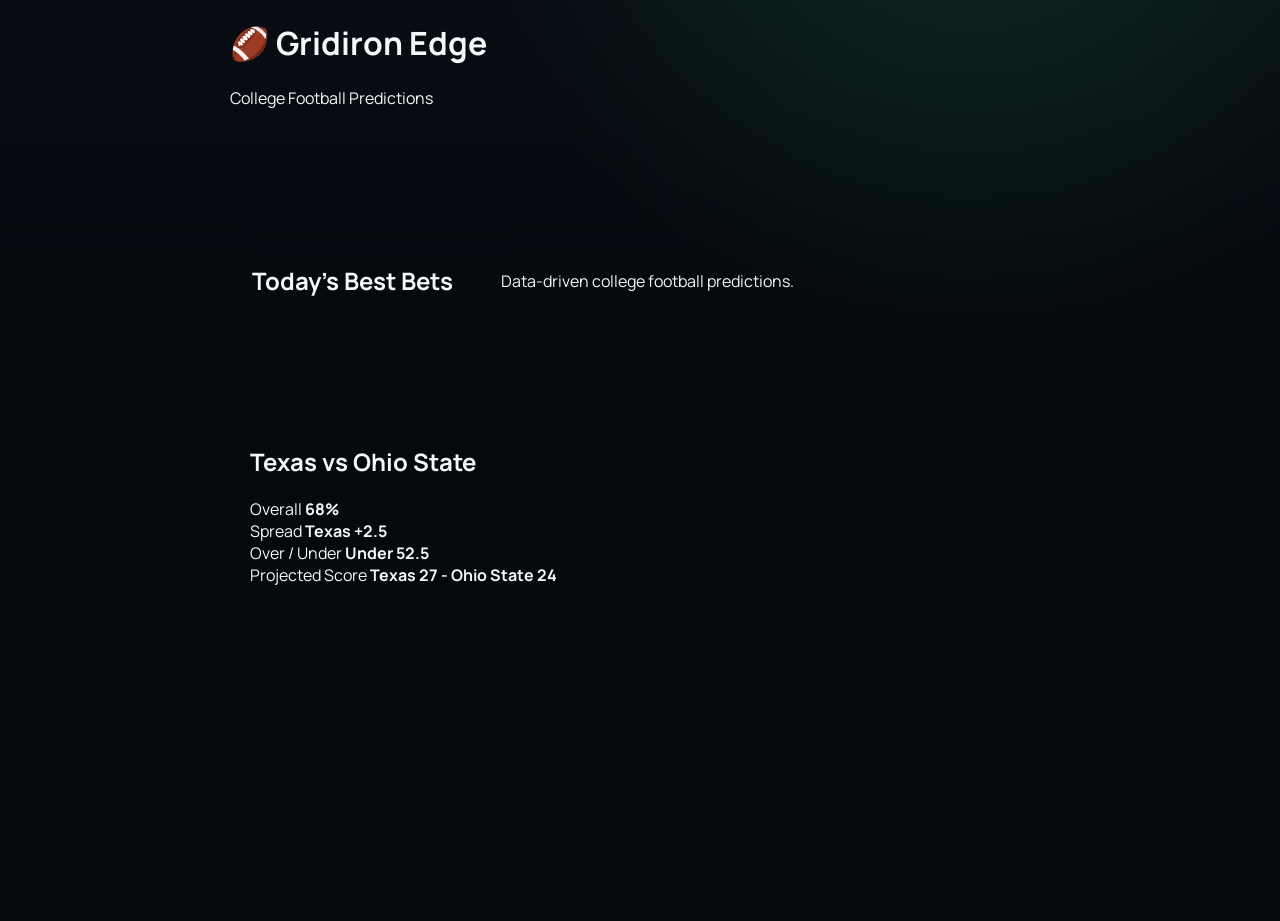
<file: ├── index.html>
<!DOCTYPE html>
<html lang="en">
<head>
    <meta charset="UTF-8">
    <meta name="viewport" content="width=device-width, initial-scale=1.0">

    <title>Gridiron Edge</title>

    <link rel="stylesheet" href="style.css">
</head>

<body>

    <header>
        <h1>🏈 Gridiron Edge</h1>
        <p>College Football Predictions</p>
    </header>

    <main>

        <section class="hero">
            <h2>Today's Best Bets</h2>
            <p>Data-driven college football predictions.</p>
        </section>

        <section id="games">

            <div class="game-card">

                <h2>Texas vs Ohio State</h2>

                <div class="prediction">
                    <span>Overall</span>
                    <strong>68%</strong>
                </div>

                <div class="prediction">
                    <span>Spread</span>
                    <strong>Texas +2.5</strong>
                </div>

                <div class="prediction">
                    <span>Over / Under</span>
                    <strong>Under 52.5</strong>
                </div>

                <div class="prediction">
                    <span>Projected Score</span>
                    <strong>Texas 27 - Ohio State 24</strong>
                </div>

            </div>

        </section>

    </main>

    <script src="script.js"></script>

</body>
</html>
<!-- Gridiron Edge -->
</file>
<file: style.css>
@import url('https://fonts.googleapis.com/css2?family=Manrope:wght@400;500;600;700;800&display=swap');

:root{--bg:#05080d;--panel:#0c121a;--panel2:#111a24;--panel3:#151f2a;--line:#202c38;--line2:#2b3a48;--text:#f5f8fa;--muted:#8e9ba8;--green:#44f09a;--green2:#24c97d;--red:#ff6b7d;--amber:#f2c45c;--shadow:0 18px 60px rgba(0,0,0,.28)}
*{box-sizing:border-box}
html{scroll-behavior:smooth}
body{margin:0;min-height:100vh;background:radial-gradient(circle at 76% -15%,rgba(44,188,115,.16),transparent 34%),linear-gradient(180deg,#080d13 0,var(--bg) 42%);color:var(--text);font-family:Manrope,ui-sans-serif,system-ui,-apple-system,Segoe UI,sans-serif}
button,select,input{font:inherit}
.topbar{height:76px;padding:0 max(4vw,24px);display:flex;align-items:center;justify-content:space-between;border-bottom:1px solid rgba(255,255,255,.07);background:rgba(5,9,14,.84);position:sticky;top:0;z-index:10;backdrop-filter:blur(18px)}
.brand{display:flex;gap:13px;align-items:center;color:inherit;text-decoration:none}
.brand>span:last-child{display:grid;gap:2px}
.brand strong{font-size:17px;letter-spacing:-.3px}
.brand small{color:var(--muted);font-size:10px;letter-spacing:.45px;text-transform:uppercase}
.logo{width:43px;height:43px;border:1px solid rgba(68,240,154,.35);background:linear-gradient(145deg,#163525,#0c2117);color:var(--green);border-radius:12px;display:grid;place-items:center;font-weight:800;box-shadow:inset 0 0 18px rgba(68,240,154,.08)}
.status{display:flex;align-items:center;gap:9px;padding:8px 12px;border:1px solid var(--line);border-radius:999px;background:rgba(13,20,28,.75);color:var(--muted);font-size:11px;font-weight:600}
.dot{width:7px;height:7px;background:var(--amber);border-radius:50%;box-shadow:0 0 12px currentColor}.status.live .dot{background:var(--green)}.status.error .dot{background:var(--red)}
main{width:min(1320px,calc(100% - 40px));margin:0 auto 80px}
.hero{min-height:310px;display:flex;align-items:center;justify-content:space-between;gap:48px;padding:42px 2px 30px}
.eyebrow{margin:0 0 12px;color:var(--green);font-size:10px;letter-spacing:2.1px;font-weight:800}
.hero h1{max-width:820px;font-size:clamp(40px,5.8vw,72px);line-height:.99;letter-spacing:-4px;margin:0;font-weight:800}
.hero h1 span{background:linear-gradient(90deg,var(--green),#9dffc9);-webkit-background-clip:text;background-clip:text;color:transparent}
.hero-copy{max-width:620px;margin:20px 0 0;color:var(--muted);font-size:14px;line-height:1.75}
.refresh-card{min-width:190px;padding:22px;border:1px solid var(--line2);border-radius:18px;background:linear-gradient(145deg,rgba(22,41,31,.95),rgba(12,18,26,.95));display:grid;gap:6px;box-shadow:var(--shadow)}
.refresh-card span{color:var(--muted);font-size:9px;letter-spacing:1.2px;text-transform:uppercase}
.refresh-card strong{font-size:36px;line-height:1.2;color:var(--green)}
.refresh-card button{margin-top:10px;border:1px solid rgba(68,240,154,.3);border-radius:9px;background:rgba(68,240,154,.07);color:var(--green);padding:10px;cursor:pointer;font-size:11px;font-weight:700;transition:.2s}
.refresh-card button:hover{background:rgba(68,240,154,.14);transform:translateY(-1px)}
.controls{display:grid;grid-template-columns:140px 150px minmax(260px,1fr) 210px;gap:14px;padding:18px;border:1px solid var(--line);border-radius:16px;background:rgba(12,18,26,.94);box-shadow:0 12px 40px rgba(0,0,0,.18)}
label{font-size:9px;text-transform:uppercase;letter-spacing:1.15px;color:var(--muted);font-weight:700}
select,input{display:block;width:100%;height:44px;margin-top:7px;padding:0 13px;border:1px solid var(--line);border-radius:9px;background:#070c12;color:var(--text);outline:none;transition:.2s}
select:focus,input:focus{border-color:rgba(68,240,154,.58);box-shadow:0 0 0 3px rgba(68,240,154,.08)}
.summary{display:grid;grid-template-columns:repeat(4,1fr);gap:14px;margin:14px 0 22px}
.summary article{padding:18px 20px;background:linear-gradient(145deg,var(--panel2),var(--panel));border:1px solid var(--line);border-radius:13px}
.summary span{display:block;color:var(--muted);font-size:9px;text-transform:uppercase;letter-spacing:1.15px;font-weight:700}
.summary strong{display:block;margin-top:7px;font-size:20px;letter-spacing:-.5px}
.board{border:1px solid var(--line);border-radius:19px;background:rgba(11,17,24,.95);overflow:hidden;box-shadow:var(--shadow)}
.board-head{padding:23px 26px;display:flex;justify-content:space-between;align-items:center;border-bottom:1px solid var(--line);background:linear-gradient(180deg,rgba(20,30,40,.7),transparent)}
.board h2{margin:0;font-size:21px;letter-spacing:-.5px}
.legend{display:flex;gap:18px;color:var(--muted);font-size:10px}
.legend i{display:inline-block;width:7px;height:7px;border-radius:50%;margin-right:6px}.up{background:var(--green)}.down{background:var(--red)}
.games{display:grid;gap:12px;padding:14px;background:#070b10}
.game{display:grid;grid-template-columns:minmax(260px,1.75fr) repeat(3,minmax(155px,1fr)) 125px;border:1px solid var(--line);border-radius:14px;background:linear-gradient(145deg,#101923,#0c131b);overflow:hidden;transition:border-color .2s,transform .2s,box-shadow .2s}
.game:hover{border-color:#344656;transform:translateY(-1px);box-shadow:0 12px 30px rgba(0,0,0,.22)}
.matchup,.market,.movement{min-width:0;padding:21px 19px;border-right:1px solid var(--line);display:flex;flex-direction:column;justify-content:center}
.matchup{background:rgba(255,255,255,.014)}.movement{border-right:0}
.kickoff{font-size:9px;color:var(--muted);text-transform:uppercase;letter-spacing:.85px;font-weight:700}
.teams{margin-top:13px;display:grid;gap:9px}
.team{display:flex;justify-content:space-between;gap:12px;font-size:14px;font-weight:750}
.team small{color:var(--muted);font-weight:600}
.market span,.movement span{color:var(--muted);font-size:9px;text-transform:uppercase;letter-spacing:1px;font-weight:700}
.market strong,.movement strong{margin-top:8px;font-size:13px;line-height:1.45;letter-spacing:-.15px}
.market small{margin-top:7px;color:#71808e;font-size:9px;line-height:1.55}
.change{color:var(--green)!important}.change.negative{color:var(--red)!important}
.pill{align-self:flex-start;margin-top:8px;padding:4px 8px;border:1px solid var(--line);border-radius:999px;background:#151f29;color:var(--muted);font-size:9px}
.notice,.empty,.loading{padding:48px;text-align:center;color:var(--muted)}
.notice{margin:14px;padding:13px 18px;text-align:left;border:1px solid #58451d;border-radius:10px;background:#2a210f;color:#f3cd72}
.spinner{width:27px;height:27px;margin:auto;border:3px solid var(--line);border-top-color:var(--green);border-radius:50%;animation:spin .8s linear infinite}
.hidden{display:none}@keyframes spin{to{transform:rotate(360deg)}}
footer{display:flex;justify-content:center;gap:20px;flex-wrap:wrap;border-top:1px solid var(--line);padding:30px 20px;color:var(--muted);font-size:10px}footer strong{color:var(--green)}
@media(max-width:1050px){.game{grid-template-columns:minmax(240px,1.5fr) repeat(2,1fr)}.matchup{grid-row:span 2}.movement{border-top:1px solid var(--line)}}
@media(max-width:800px){main{width:min(100% - 28px,1320px)}.hero{min-height:260px}.hero h1{letter-spacing:-2.5px}.refresh-card{display:none}.controls{grid-template-columns:1fr 1fr}.search{grid-column:1/-1}.summary{grid-template-columns:1fr 1fr}.game{grid-template-columns:1fr 1fr}.matchup{grid-column:1/-1;grid-row:auto}.market,.movement{border-top:1px solid var(--line)}}
@media(max-width:520px){main{width:min(100% - 18px,1320px)}.topbar{height:68px;padding:0 14px}.brand small{display:none}.status{padding:7px 9px}.status span:last-child{max-width:105px;white-space:nowrap;overflow:hidden;text-overflow:ellipsis}.hero{min-height:230px;padding-top:32px}.hero h1{font-size:39px;letter-spacing:-2px}.hero-copy{font-size:12px}.controls{grid-template-columns:1fr;padding:14px}.search{grid-column:auto}.summary{gap:9px}.summary article{padding:14px}.summary strong{font-size:17px}.board-head{padding:19px}.legend{display:none}.games{padding:9px;gap:9px}.game{grid-template-columns:1fr}.matchup,.market,.movement{padding:17px;border-right:0}.market,.movement{border-top:1px solid var(--line)}}

.side-nav,.side-label{display:none}.game{cursor:pointer}.game:focus-visible{outline:2px solid var(--green);outline-offset:-2px}
@media(min-width:901px){body{padding-left:230px}.topbar{position:fixed;inset:0 auto 0 0;width:230px;height:100vh;padding:16px 12px;display:flex;flex-direction:column;align-items:stretch;justify-content:flex-start;border-right:1px solid var(--line);border-bottom:0;background:#0b1118}.brand{padding:0 4px 17px}.side-nav{display:grid;gap:7px;margin-top:12px}.side-nav a{display:flex;gap:11px;align-items:center;padding:12px;border:1px solid transparent;border-radius:9px;color:var(--muted);text-decoration:none;font-size:12px}.side-nav a:hover,.side-nav a.active{color:var(--green);border-color:#2c6849;background:#11291c}.side-label{display:block;margin-top:auto;padding:18px 8px 10px;border-top:1px solid var(--line);color:#657281;font-size:8px;font-weight:800;letter-spacing:1px}.status{background:#101821}.hero{min-height:300px}.controls,.summary,.board{width:min(1320px,calc(100% - 42px));margin-left:auto;margin-right:auto}}
@media(max-width:900px){.side-nav,.side-label{display:none}}
.games{grid-template-columns:repeat(auto-fit,minmax(340px,1fr));gap:12px;padding:14px}.game{display:grid;grid-template-columns:repeat(3,1fr);min-height:0;border:1px solid var(--line);border-radius:14px;margin:0;overflow:hidden}.matchup{grid-column:1/-1;min-height:160px;padding:19px 18px;border:0;border-top:3px solid var(--green);text-align:center}.kickoff{align-self:stretch;text-align:left}.teams{grid-template-columns:1fr auto 1fr;align-items:center;gap:14px;margin-top:22px}.teams:after{content:"@";grid-column:2;grid-row:1;color:var(--muted)}.team{display:grid;justify-content:center;text-align:center;font-size:18px}.team:first-child{grid-column:1;grid-row:1}.team:last-child{grid-column:3;grid-row:1}.team-logo{width:44px;height:44px;margin:0 auto 10px;object-fit:contain}.team-logo.fallback{display:grid;place-items:center;border-radius:50%;background:#14251c;color:var(--green);font-size:11px}.team small{margin-top:8px}.market{min-height:116px;padding:16px 12px;border-top:1px solid var(--line);text-align:center;justify-content:flex-start}.market strong{font-size:14px}.market small{font-size:8px;line-height:12}.movement{grid-column:1/-1;min-height:auto;padding:11px 16px;display:flex;flex-direction:row;align-items:center;justify-content:space-between;border-top:1px solid var(--line);background:#0b1219}.movement strong,.movement .pill{margin:0}.probability{grid-column:1/-1!important;display:grid!important;grid-template-columns:auto 1fr auto!important;align-items:center;gap:9px!important;padding:3px 0!important;border:0!important;background:transparent!important}.probability i{height:4px;overflow:hidden;border-radius:99px;background:#25313d}.probability b{display:block;height:100%;margin-left:auto;border-radius:99px;background:var(--green)}
.game-dialog{width:min(1120px,calc(100% - 28px));max-height:92vh;padding:0;border:1px solid var(--line);border-radius:18px;background:#091018;color:var(--text);box-shadow:0 30px 90px rgba(0,0,0,.65)}.game-dialog::backdrop{background:rgba(2,6,10,.82);backdrop-filter:blur(5px)}.dialog-shell{position:relative}.dialog-close{position:sticky;float:right;top:14px;margin:14px 14px 0 0;z-index:2;width:38px;height:38px;border:1px solid var(--line);border-radius:50%;background:#131d27;color:var(--text);font-size:22px;cursor:pointer}.detail-body{padding:32px}.detail-head{text-align:center;padding:8px 40px 24px}.detail-head h2{margin:0;font-size:clamp(30px,5vw,50px)}.detail-head p{color:var(--muted)}.score-projection{display:grid;grid-template-columns:1fr auto 1fr;align-items:center;gap:24px;padding:30px;border:1px solid var(--line);border-top:3px solid var(--green);border-radius:14px;background:linear-gradient(145deg,#111b25,#0c141c);text-align:center}.score-projection>div{display:grid;justify-items:center}.score-projection h3{margin:8px 0}.score-projection strong{font-size:54px}.score-projection small{color:var(--muted)}.score-projection>span{color:var(--muted)}.detail-probability{grid-column:1/-1!important;display:flex!important;width:100%;height:7px;overflow:hidden;border-radius:99px;background:#26313d}.detail-probability i:first-child{background:#66788a}.detail-probability i:last-child{background:var(--green)}.detail-section{margin-top:18px;padding:22px;border:1px solid var(--line);border-radius:14px;background:#0e161f}.section-title h3{margin:0 0 16px;font-size:20px}.comparison{border:1px solid var(--line);border-radius:10px;overflow:hidden}.comparison>div{display:grid;grid-template-columns:1fr 1.2fr 1fr;gap:12px;padding:11px 14px;border-bottom:1px solid var(--line);text-align:center}.comparison>div:last-child{border-bottom:0}.comparison-head{background:#131e28}.comparison span,.method-note{color:var(--muted);font-size:10px}.table-scroll{overflow:auto}table{width:100%;border-collapse:collapse;white-space:nowrap}th,td{padding:11px 12px;border-bottom:1px solid var(--line);text-align:left;font-size:10px}th{color:var(--green);font-size:9px;text-transform:uppercase}.player-team{margin-top:18px}.player-group{margin-top:12px;border:1px solid var(--line);border-radius:10px;overflow:hidden}.player-group h4{margin:0;padding:12px;background:#131e28}.detail-empty,.detail-loading{padding:50px;text-align:center;color:var(--muted)}
@media(max-width:700px){.detail-body{padding:16px}.score-projection{padding:20px 12px;gap:10px}.score-projection strong{font-size:40px}.score-projection h3{font-size:14px}.detail-section{padding:14px}.comparison>div{padding:9px 7px}.games{grid-template-columns:1fr}}

.game-dialog{width:100vw;max-width:none;height:100vh;max-height:none;border:0;border-radius:0}.dialog-shell{min-height:100%;background:radial-gradient(circle at 78% -10%,#143224 0,transparent 28%),var(--bg)}.detail-body{width:min(1220px,calc(100% - 40px));margin:auto;padding:30px 0 70px}.dialog-close{position:fixed;right:18px;top:10px}.detail-head{position:relative}.back-link{position:absolute;left:0;top:10px;color:var(--green);font-size:11px;text-decoration:none}.score-projection .team-logo{width:64px;height:64px}.projection-summary{grid-column:1/-1!important;width:100%;display:grid!important;grid-template-columns:repeat(3,1fr);border-top:1px solid var(--line);border-bottom:1px solid var(--line)}.projection-summary div{padding:15px}.projection-summary span{display:block;color:var(--muted);font-size:8px;text-transform:uppercase}.projection-summary b{display:block;margin-top:5px;color:var(--green)}.detail-prob-labels{grid-column:1/-1!important;width:100%;display:grid!important;grid-template-columns:1fr auto 1fr!important;text-align:left}.detail-prob-labels b:last-child{text-align:right}.detail-prob-labels span{color:var(--muted);font-size:8px}.keys-grid{display:grid;grid-template-columns:repeat(3,1fr);gap:10px}.keys-grid>div{display:grid;grid-template-columns:1fr auto;gap:6px;padding:15px;border:1px solid var(--line);border-left:3px solid var(--green);border-radius:9px;background:#111a23}.keys-grid span{grid-column:1/-1;color:var(--muted);font-size:9px}.keys-grid b{font-size:11px}.keys-grid strong{color:var(--green)}.ratings{display:grid;gap:16px;margin-top:22px}.rating-label{display:grid;grid-template-columns:1fr auto 1fr;font-size:9px}.rating-label span{text-align:center;color:var(--muted)}.rating-label b:last-child{text-align:right}.dual-bars{display:grid;grid-template-columns:1fr 1fr;gap:10px;margin-top:7px}.dual-bars i{height:6px;border-radius:99px;background:#24303b;overflow:hidden}.dual-bars i:first-child b{margin-left:auto;background:#7c8d9e}.dual-bars b{display:block;height:100%;border-radius:99px;background:var(--green)}.odds-table th:first-child{position:sticky;left:0;background:#131e28}.odds-table td:first-child{position:sticky;left:0;background:#0e161f;color:var(--green);font-weight:700}
@media(max-width:700px){.detail-body{width:calc(100% - 18px);padding-top:55px}.detail-head{padding-left:0;padding-right:0}.back-link{top:-34px}.projection-summary{grid-template-columns:1fr}.keys-grid{grid-template-columns:1fr}.score-projection .team-logo{width:48px;height:48px}}

/* Full-page Matchup Room */
.game-dialog[open]{inset:0;margin:0;width:100%;max-width:none;height:100dvh;max-height:none;padding:0;border:0;border-radius:0;background:#f3f5f7;color:#15202c;overflow-y:auto}
.game-dialog::backdrop{background:#f3f5f7}
.game-dialog .dialog-shell{min-height:100dvh;background:#f3f5f7;color:#15202c}
.game-dialog .detail-body{width:min(1320px,calc(100% - 48px));margin:0 auto;padding:58px 0 90px}
.game-dialog .dialog-close{position:fixed;z-index:20;right:22px;top:16px;float:none;margin:0;width:40px;height:40px;border:1px solid #d7dde4;border-radius:9px;background:#fff;color:#26384c;box-shadow:0 4px 14px rgba(20,40,60,.08)}
.game-dialog .detail-head{padding:0 60px 24px;text-align:left}
.game-dialog .detail-head .eyebrow,.game-dialog .section-title .eyebrow{color:#0879e6}
.game-dialog .detail-head h2{font-family:'Barlow Condensed',Inter,sans-serif;font-size:48px;letter-spacing:-.6px;color:#111820}
.game-dialog .detail-head p,.game-dialog .method-note{color:#677789}
.game-dialog .back-link{left:0;top:-35px;color:#0879e6;font-weight:700}
.game-dialog .score-projection{padding:34px;border:1px solid #d8dde3;border-top:4px solid #0879e6;border-radius:14px;background:#fff;color:#121923;box-shadow:0 6px 22px rgba(20,40,60,.05)}
.game-dialog .score-projection h3{font-family:'Barlow Condensed',Inter,sans-serif;font-size:28px}
.game-dialog .score-projection strong{font-family:'Barlow Condensed',Inter,sans-serif;font-size:64px;color:#111820}
.game-dialog .score-projection small,.game-dialog .projection-summary span,.game-dialog .detail-prob-labels span{color:#68798a}
.game-dialog .projection-summary{border-color:#e0e4e8}
.game-dialog .projection-summary b{color:#0768c6}
.game-dialog .detail-probability{background:#e2e7ec}
.game-dialog .detail-probability i:first-child{background:#8798aa}
.game-dialog .detail-probability i:last-child{background:#0879e6}
.game-dialog .detail-section{margin-top:20px;padding:24px;border:1px solid #d9dee4;border-radius:13px;background:#fff;color:#17212c;box-shadow:0 5px 18px rgba(20,40,60,.035)}
.game-dialog .section-title h3{font-family:'Barlow Condensed',Inter,sans-serif;font-size:27px;color:#111820}
.game-dialog .keys-grid>div{border-color:#dce1e6;border-left-color:#0879e6;background:#fff}
.game-dialog .keys-grid span,.game-dialog .comparison span,.game-dialog .rating-label span{color:#6b7c8d}
.game-dialog .keys-grid strong,.game-dialog table th{color:#0872da}
.game-dialog .comparison,.game-dialog .player-group{border-color:#dce1e6}
.game-dialog .comparison>div,.game-dialog th,.game-dialog td{border-color:#e1e5e9}
.game-dialog .comparison-head,.game-dialog .player-group h4{background:#f0f3f6;color:#17212c}
.game-dialog .dual-bars i{background:#e1e6eb}
.game-dialog .dual-bars i:first-child b{background:#8d9cac}
.game-dialog .dual-bars b{background:#0879e6}
.game-dialog .odds-table th:first-child{background:#f0f3f6}
.game-dialog .odds-table td:first-child{background:#fff;color:#0872da}
.game-dialog .detail-empty,.game-dialog .detail-loading{color:#677789}
@media(max-width:700px){.game-dialog .detail-body{width:calc(100% - 18px);padding-top:62px}.game-dialog .detail-head{padding:0 8px 20px}.game-dialog .detail-head h2{font-size:36px}.game-dialog .score-projection{padding:22px 12px}.game-dialog .score-projection strong{font-size:46px}.game-dialog .detail-section{padding:14px}.game-dialog .dialog-close{right:10px;top:10px}}

/* Team accents, graded picks, and light/dark modes */
.theme-toggle{margin:12px 0;padding:11px 12px;border:1px solid var(--line);border-radius:9px;background:#111a23;color:var(--text);cursor:pointer;font-size:10px;font-weight:700}.card-top{display:flex;align-items:center;justify-content:space-between;gap:10px}.game{border-top:3px solid var(--team-color,#3cff8f)}.game .matchup{border-top:0}.result-badge{display:inline-flex;align-items:center;padding:5px 8px;border-radius:6px;font-size:8px;font-weight:800;letter-spacing:.3px}.result-badge.covered{background:#143f32;color:#43dfa4}.result-badge.missed{background:#482d32;color:#ff7a86}.result-badge.push,.result-badge.pending{background:#293541;color:#aebbc7}.pick-results{display:grid;grid-template-columns:1fr 1fr;gap:10px}.pick-result{position:relative;padding:17px;border:1px solid var(--line);border-left:4px solid var(--team-color,#3cff8f);border-radius:9px;background:#111a23}.pick-result h4{margin:0 90px 6px 0;font-size:17px}.pick-result p{margin:0;color:var(--muted);font-size:9px}.pick-result .result-badge{position:absolute;right:13px;top:13px}.section-subtitle{margin:20px 0 10px;color:var(--muted);font-size:8px;font-weight:800;letter-spacing:1px;text-transform:uppercase}
.game-dialog .score-projection,.game-dialog .model-pick-card{border-top-color:var(--team-color,#0879e6)}.game-dialog .detail-probability i:last-child,.game-dialog .dual-bars b{background:var(--team-color,#0879e6)}.game-dialog .keys-grid>div,.game-dialog .pick-result{border-left-color:var(--team-color,#0879e6)}.game-dialog .keys-grid strong,.game-dialog .projection-summary b,.game-dialog table th,.game-dialog .odds-table td:first-child,.game-dialog .detail-head .eyebrow,.game-dialog .section-title .eyebrow{color:var(--team-color,#0879e6)}
.detail-tabs{position:sticky;top:0;z-index:8;display:flex;gap:8px;margin:0 0 22px;padding:10px 0;background:inherit;overflow-x:auto}.detail-tabs a{flex:none;padding:10px 13px;border:1px solid #d8dee5;border-radius:8px;background:#fff;color:#314255;text-decoration:none;font-size:10px;font-weight:700}.scoring-list{display:grid}.scoring-list>div{display:grid;grid-template-columns:100px 180px 1fr auto;gap:12px;align-items:center;padding:12px 4px;border-bottom:1px solid #e1e5e9}.scoring-list span{color:#718195;font-size:9px}.scoring-list b{font-size:10px}.scoring-list p{margin:0;font-size:10px}.scoring-list strong{font-size:13px}
body.theme-light{--bg:#f3f5f7;--panel:#fff;--panel2:#f8fafb;--line:#d9dfe5;--text:#151c24;--muted:#68788a;--green:#0879e6;background:#f3f5f7;color:#151c24}
body.theme-light .topbar{background:#eef1f5;border-color:#d7dde3}body.theme-light .logo{background:#e6f2ff;border-color:#9dcbf6;color:#0872da}body.theme-light .side-nav a{color:#526174}body.theme-light .side-nav a:hover,body.theme-light .side-nav a.active{background:#dcecff;border-color:#8fc4f7;color:#0768c6}body.theme-light .theme-toggle,body.theme-light .status{background:#fff;border-color:#d8dee4;color:#44576a}body.theme-light .hero{background-color:#fff;background-image:repeating-linear-gradient(116deg,transparent 0,transparent 23px,rgba(85,108,132,.12) 24px,transparent 25px);border-color:#d9dfe5}body.theme-light .hero h1{color:#121820}body.theme-light .hero h1 span,body.theme-light .eyebrow,body.theme-light footer strong{color:#0879e6}body.theme-light .refresh-card,body.theme-light .controls,body.theme-light .summary article,body.theme-light .board{background:#fff;border-color:#d9dfe5;box-shadow:0 7px 24px rgba(25,45,65,.05)}body.theme-light select,body.theme-light input{background:#f8fafb;border-color:#d9dfe5;color:#17212c}body.theme-light .summary strong{color:#0768c6}body.theme-light .board-head{background:#fff}body.theme-light .games{background:#edf1f4}body.theme-light .game{background:#fff;border-color:#d9dfe5;color:#17212c}body.theme-light .matchup,body.theme-light .market,body.theme-light .movement{border-color:#e2e6ea}body.theme-light .movement{background:#f8fafb}body.theme-light .market strong,body.theme-light .movement strong,body.theme-light .team{color:#17212c}body.theme-light .pill{background:#e7f2fe;color:#0768c6}body.theme-light .model-strip{background:#f3f8fd;border-color:#d8e5f2}body.theme-light .model-strip div{background:#fff;border-color:#dbe5ee}body.theme-light .model-strip strong{color:#0768c6}body.theme-light .final-strip{background:#f8fafb}body.theme-light .final-strip div{background:#fff;border-color:#dce2e7}body.theme-light footer{background:#fff;border-color:#d9dfe5}
body.theme-dark .game-dialog[open]{background:#171b20;color:#f4f7f9}body.theme-dark .game-dialog .dialog-shell{background:#171b20;color:#f4f7f9}body.theme-dark .game-dialog .detail-section,body.theme-dark .game-dialog .score-projection{background:#242a31;border-color:#3a424b;color:#f4f7f9}body.theme-dark .game-dialog .detail-head h2,body.theme-dark .game-dialog .section-title h3,body.theme-dark .game-dialog .score-projection h3,body.theme-dark .game-dialog .score-projection strong{color:#f4f7f9}body.theme-dark .game-dialog .comparison,body.theme-dark .game-dialog .comparison>div,body.theme-dark .game-dialog th,body.theme-dark .game-dialog td{border-color:#3a424b}body.theme-dark .game-dialog .comparison-head,body.theme-dark .game-dialog .player-group h4,body.theme-dark .game-dialog .keys-grid>div,body.theme-dark .game-dialog .pick-result{background:#20262d;border-color:#3a424b}body.theme-dark .game-dialog .detail-tabs a{background:#242a31;border-color:#3a424b;color:#e5edf4}body.theme-dark .game-dialog .odds-table th:first-child,body.theme-dark .game-dialog .odds-table td:first-child{background:#242a31}body.theme-dark .game-dialog .scoring-list>div{border-color:#3a424b}
@media(max-width:700px){.pick-results{grid-template-columns:1fr}.scoring-list>div{grid-template-columns:70px 1fr auto}.scoring-list p{grid-column:1/-1}}
.odds-table .line-offer{display:block;width:max-content;max-width:100%;margin:3px 0;padding:4px 6px;border-radius:6px;white-space:nowrap}
.odds-table .best-line{background:rgba(57,255,136,.12);color:#0d9b52;font-weight:800;box-shadow:inset 0 0 0 1px rgba(57,255,136,.35)}
.odds-table .best-line b{display:inline-block;margin-left:6px;padding:2px 4px;border-radius:4px;background:#16a05d;color:#fff;font-size:7px;letter-spacing:.08em}
.odds-table .book-status{display:block;margin-top:3px;color:var(--muted);font-size:8px;font-weight:600;white-space:nowrap}
.odds-table .book-unavailable{opacity:.62}.odds-table .book-unavailable td{color:var(--muted)}
body.theme-dark .odds-table .best-line{background:rgba(57,255,136,.13);color:#6dffad;box-shadow:inset 0 0 0 1px rgba(57,255,136,.3)}

/* Compact browse cards: detailed analysis stays inside Matchup Room */
.games{grid-template-columns:repeat(auto-fill,minmax(275px,1fr))}
.games .model-strip,.games .final-strip,.games .movement{display:none}
.games .game{grid-template-columns:repeat(3,1fr)}
.games .matchup{min-height:122px;padding:14px 15px}
.games .teams{margin-top:12px;gap:8px}
.games .team-logo{width:32px;height:32px;margin-bottom:7px}
.games .team{font-size:14px}
.games .team small{font-size:9px}
.games .market{min-height:82px;padding:12px 8px}
.games .market strong{font-size:11px}
.games .market small{font-size:7px;line-height:1.35;max-height:29px;overflow:hidden}
.prediction-market-strip{grid-column:1/-1;padding:11px 14px;border-top:1px solid var(--line);background:linear-gradient(90deg,rgba(8,121,230,.09),transparent);display:grid;grid-template-columns:auto auto 1fr;align-items:center;gap:10px}.prediction-market-strip>span{color:#0879e6;font-size:8px;font-weight:900;letter-spacing:.08em}.prediction-market-strip strong{font-size:12px}.prediction-market-strip small{color:var(--muted);font-size:8px;text-align:right}.prediction-market-teams{display:grid;grid-template-columns:auto 1fr auto;align-items:center;gap:16px}.prediction-market-teams div{display:grid;gap:4px}.prediction-market-teams div:last-child{text-align:right}.prediction-market-teams span{color:var(--muted);font-size:10px}.prediction-market-teams strong{font-size:26px}.prediction-market-teams i{height:8px;overflow:hidden;border-radius:99px;background:#8798aa}.prediction-market-teams i b{display:block;height:100%;margin-left:auto;background:#0879e6}.prediction-market-stats{display:flex;gap:18px;align-items:center;flex-wrap:wrap;margin-top:16px;color:var(--muted);font-size:10px}.prediction-market-stats b{color:inherit}.prediction-market-stats a{margin-left:auto;color:#0879e6;font-weight:800;text-decoration:none}.prediction-market-stats a:hover{text-decoration:underline}
.games .kickoff{font-size:8px}
@media(max-width:620px){.games{grid-template-columns:1fr}.games .market{display:flex}}
@media(max-width:620px){.prediction-market-strip{grid-template-columns:1fr;gap:4px}.prediction-market-strip small{text-align:left}.prediction-market-teams{gap:8px}.prediction-market-stats a{margin-left:0}}

/* Readable home-team colors inside Our Picks vs. Market */
.game-dialog .model-pick-card h3,
.game-dialog .model-pick-card .pick-result h4,
.game-dialog .model-pick-card .pick-result strong,
.game-dialog .model-pick-card .section-subtitle,
.game-dialog .model-pick-card .keys-grid b,
.game-dialog .model-pick-card .keys-grid strong{color:var(--team-ink,var(--team-color,#3cff8f))!important}
.game-dialog .model-pick-card .pick-result p,
.game-dialog .model-pick-card .keys-grid span{color:#718195!important}
body.theme-dark .game-dialog .model-pick-card .pick-result p,
body.theme-dark .game-dialog .model-pick-card .keys-grid span{color:#b4c0cb!important}
body.theme-dark .game-dialog .model-pick-card .pick-result{background:#20262d!important}

/* Extra-high contrast for model numbers */
body.theme-dark .game-dialog .model-pick-card{background:#2a313a!important;border-color:#4d5864!important}
body.theme-dark .game-dialog .model-pick-card .pick-result,
body.theme-dark .game-dialog .model-pick-card .keys-grid>div{background:#343d47!important;border-color:#596572!important}
body.theme-dark .game-dialog .model-pick-card h3,
body.theme-dark .game-dialog .model-pick-card .pick-result h4,
body.theme-dark .game-dialog .model-pick-card .pick-result strong,
body.theme-dark .game-dialog .model-pick-card .keys-grid b,
body.theme-dark .game-dialog .model-pick-card .keys-grid strong{color:#fff!important;color:color-mix(in srgb,var(--team-color,#3cff8f) 38%,white 62%)!important;text-shadow:0 1px 1px rgba(0,0,0,.35)}
body.theme-dark .game-dialog .model-pick-card .pick-result p,
body.theme-dark .game-dialog .model-pick-card .keys-grid span,
body.theme-dark .game-dialog .model-pick-card .section-subtitle{color:#d7e0e8!important}

/* Black-and-blue dark mode */
body.theme-dark{--bg:#05080d;--panel:#0b1119;--panel2:#101923;--line:#223043;--text:#f2f7fc;--muted:#8291a3;--green:#168cff;--blue:#168cff;background:radial-gradient(circle at 78% -12%,rgba(22,140,255,.18),transparent 34%),#05080d;color:#f2f7fc}
body.theme-dark .topbar{background:#070b11;border-color:#1d2a3a}
body.theme-dark .logo{border-color:#245f94;background:linear-gradient(145deg,#102c47,#081a2b);color:#39a4ff}
body.theme-dark .side-nav a:hover,body.theme-dark .side-nav a.active{color:#5ab5ff;border-color:#235f92;background:#0d2740}
body.theme-dark .theme-toggle,body.theme-dark .status{background:#0c141e;border-color:#26364a;color:#b3c0ce}
body.theme-dark .hero{background-color:#070c12;background-image:repeating-linear-gradient(116deg,transparent 0,transparent 23px,rgba(62,137,204,.11) 24px,transparent 25px)}
body.theme-dark .hero h1 span,body.theme-dark .eyebrow,body.theme-dark footer strong{color:#299cff}
body.theme-dark .refresh-card{background:linear-gradient(145deg,#0d2841,#0a121b);border-color:#25496b}
body.theme-dark .refresh-card strong,body.theme-dark .refresh-card button{color:#4fb2ff}
body.theme-dark .refresh-card button{background:#0c2740;border-color:#285e89}
body.theme-dark .controls,body.theme-dark .summary article,body.theme-dark .board,body.theme-dark .game{background:#0b1119;border-color:#223043}
body.theme-dark select,body.theme-dark input{background:#060b11;border-color:#223043}
body.theme-dark .summary strong{color:#299cff}
body.theme-dark .games{background:#060a0f}
body.theme-dark .movement{background:#080f17}
body.theme-dark .pill{background:#0d2942;color:#55b5ff}
body.theme-dark .model-strip{background:linear-gradient(90deg,#0c2942,#09131d);border-color:#204869}
body.theme-dark .model-strip div{border-color:#1e4261;background:#0b1824}
body.theme-dark .model-strip strong{color:#4db1ff}
body.theme-dark footer{background:#070b11;border-color:#1d2a3a}

/* League switcher */
.league-tabs{display:grid;grid-template-columns:1fr 1fr;gap:6px;padding:5px;border:1px solid var(--line);border-radius:11px;background:var(--panel);margin:4px 0 8px}
.league-tab{border:1px solid transparent;border-radius:8px;padding:10px 8px;background:transparent;color:var(--muted);font-size:10px;font-weight:800;cursor:pointer;transition:.2s}
.league-tab:hover{color:var(--text);background:rgba(8,121,230,.08)}
.league-tab.active{color:#fff;border-color:#0879e6;background:#0879e6;box-shadow:0 6px 18px rgba(8,121,230,.24)}
body.theme-light .league-tabs{background:#f1f5f9;border-color:#d8e1ea}
body.theme-light .league-tab{color:#536273}
body.theme-light .league-tab.active{color:#fff}
@media(max-width:900px){.league-tabs{display:flex;margin-left:auto}.league-tab{padding:8px 10px}.league-tab:first-child{font-size:0}.league-tab:first-child:after{content:"CFB";font-size:10px}}
@media(max-width:520px){.league-tabs{margin-left:6px}.league-tab{padding:7px 8px}}

/* Sharper model output */
.sharp-metrics{display:grid;grid-template-columns:repeat(4,1fr);gap:10px;margin:14px 0 20px}
.sharp-metrics>div{padding:14px;border:1px solid var(--line);border-radius:10px;background:color-mix(in srgb,var(--team-color,#0879e6) 7%,var(--panel2))}
.sharp-metrics span,.sharp-metrics small{display:block;color:var(--muted);font-size:9px}
.sharp-metrics span{text-transform:uppercase;letter-spacing:.8px;font-weight:800}
.sharp-metrics b{display:block;margin:7px 0 4px;color:var(--team-ink,var(--team-color,#58a6ff));font-size:15px}
@media(max-width:760px){.sharp-metrics{grid-template-columns:1fr 1fr}}

/* Gridiron Edge brand mark and unobtrusive background refresh */
.logo{padding:3px;background:transparent;border-color:rgba(8,121,230,.38);overflow:hidden}
.logo img{display:block;width:100%;height:100%;object-fit:contain}
.refresh-card{display:none!important}
.hero{justify-content:flex-start}

/* Verified model record */
.performance{width:min(1320px,calc(100% - 42px));margin:0 auto 22px;padding:22px;border:1px solid var(--line);border-radius:18px;background:var(--panel);box-shadow:var(--shadow)}
.performance-head{display:flex;align-items:end;justify-content:space-between;gap:24px;margin-bottom:16px}
.performance-head h2{margin:0;font-size:22px}
.performance-head>p{max-width:520px;margin:0;color:var(--muted);font-size:10px;text-align:right;line-height:1.6}
.record-grid{display:grid;grid-template-columns:repeat(3,1fr);gap:12px}
.record-grid article{padding:18px;border:1px solid var(--line);border-radius:13px;background:var(--panel2)}
.record-grid span,.record-grid small{display:block;color:var(--muted);font-size:9px}
.record-grid span{text-transform:uppercase;letter-spacing:1px;font-weight:800}
.record-grid strong{display:block;margin-top:10px;font-size:25px;letter-spacing:-1px}
.record-grid b{display:block;margin:4px 0;color:#0879e6;font-size:13px}
body.theme-dark .record-grid b{color:#58a6ff}
@media(max-width:700px){.performance{width:100%;padding:15px}.performance-head{display:block}.performance-head>p{margin-top:8px;text-align:left}.record-grid{grid-template-columns:1fr}.record-grid article{padding:14px}}


/* Matchup Room live/final score hierarchy */
.score-projection{position:relative}
.score-state-label{
  grid-column:1 / -1;
  justify-self:center;
  margin:0 0 .35rem;
  padding:.42rem .8rem;
  border:1px solid color-mix(in srgb,var(--team-color) 48%,transparent);
  border-radius:999px;
  color:var(--team-ink);
  background:color-mix(in srgb,var(--team-color) 10%,var(--panel));
  font-size:.72rem;
  font-weight:800;
  letter-spacing:.12em;
}
.score-state-label.live::before{
  content:"";
  display:inline-block;
  width:.48rem;
  height:.48rem;
  margin-right:.42rem;
  border-radius:50%;
  background:#ef4444;
  box-shadow:0 0 0 .25rem rgb(239 68 68 / 16%);
  animation:live-score-pulse 1.4s ease-in-out infinite;
}
.prediction-comparison{
  grid-column:1 / -1;
  display:grid;
  gap:.25rem;
  margin:.25rem 0 .65rem;
  padding:.9rem 1rem;
  border:1px solid color-mix(in srgb,var(--team-color) 32%,var(--line));
  border-left:4px solid var(--team-color);
  border-radius:12px;
  background:color-mix(in srgb,var(--team-color) 7%,var(--panel));
  text-align:left;
}
.prediction-comparison span{color:var(--muted);font-size:.68rem;font-weight:800;letter-spacing:.1em}
.prediction-comparison strong{color:var(--team-ink);font-size:1rem}
.prediction-comparison small{color:var(--muted)}
@keyframes live-score-pulse{50%{opacity:.45;transform:scale(.84)}}
@media (max-width:640px){
  .score-state-label,.prediction-comparison{grid-column:1 / -1}
  .prediction-comparison{margin-top:.5rem}
}


/* Compact live game feed inside matchup cards */
.live-game-tracker{
  grid-column:1 / -1;
  display:grid;
  grid-template-columns:minmax(180px,.8fr) minmax(240px,1.2fr) minmax(220px,1fr);
  align-items:center;
  gap:.85rem;
  margin:.15rem 0;
  padding:.72rem .85rem;
  border:1px solid color-mix(in srgb,var(--team-color) 38%,var(--line));
  border-radius:12px;
  background:color-mix(in srgb,var(--team-color) 6%,var(--panel));
}
.live-tracker-head{display:grid;gap:.25rem;min-width:0}
.live-tracker-head span{color:#ef4444;font-size:.68rem;font-weight:900;letter-spacing:.08em}
.live-tracker-head span i{
  display:inline-block;width:.45rem;height:.45rem;margin-right:.35rem;border-radius:50%;
  background:#ef4444;box-shadow:0 0 0 .22rem rgb(239 68 68 / 14%);
  animation:live-score-pulse 1.4s ease-in-out infinite;
}
.live-tracker-head strong{overflow:hidden;color:var(--text);font-size:.85rem;text-overflow:ellipsis;white-space:nowrap}
.mini-field{
  position:relative;height:38px;overflow:hidden;border:2px solid rgb(255 255 255 / 80%);border-radius:7px;
  background:repeating-linear-gradient(90deg,#16803a 0,#16803a calc(10% - 1px),rgb(255 255 255 / 24%) calc(10% - 1px),rgb(255 255 255 / 24%) 10%);
  box-shadow:inset 0 0 0 2px rgb(0 0 0 / 8%);
}
.mini-field::after{content:"50";position:absolute;left:50%;top:50%;color:rgb(255 255 255 / 72%);font-size:.58rem;font-weight:900;transform:translate(-50%,-50%) rotate(-90deg)}
.mini-field .football{
  position:absolute;top:50%;z-index:2;color:#6b3518;font-size:1rem;line-height:1;
  filter:drop-shadow(0 1px 1px rgb(0 0 0 / 45%));transform:translate(-50%,-50%) rotate(45deg);
  transition:left .35s ease;
}
.live-situation{display:grid;gap:.2rem;min-width:0}
.live-situation b{color:var(--team-ink);font-size:.8rem}
.live-situation small{display:-webkit-box;overflow:hidden;color:var(--muted);font-size:.72rem;line-height:1.35;-webkit-box-orient:vertical;-webkit-line-clamp:2}
@media(max-width:900px){.live-game-tracker{grid-template-columns:1fr 1fr}.live-situation{grid-column:1/-1}}
@media(max-width:620px){.live-game-tracker{grid-template-columns:1fr}.live-situation{grid-column:auto}}


/* Model v4 context chips */
.model-factors{display:flex;flex-wrap:wrap;gap:.45rem;margin-top:.75rem}
.model-factors span{padding:.38rem .58rem;border:1px solid color-mix(in srgb,var(--team-color) 26%,var(--line));border-radius:999px;background:color-mix(in srgb,var(--team-color) 7%,var(--panel));color:var(--text);font-size:.7rem;font-weight:700}
</file>
